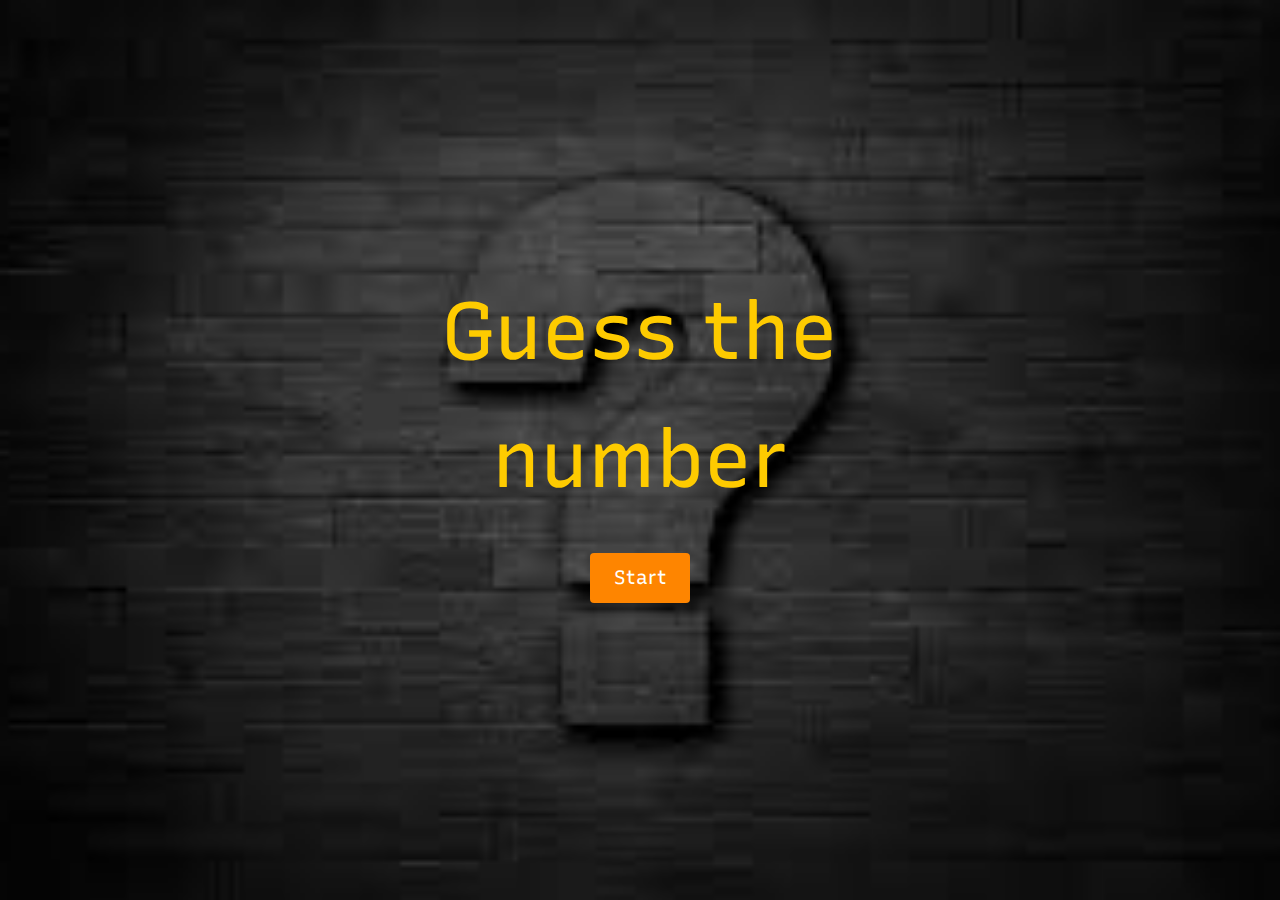
<file: index.html>
<!DOCTYPE html>
<html lang="en">
<head>
    <meta charset="UTF-8">
    <meta name="viewport" content="width=device-width, initial-scale=1.0">
    <title>Guess It!</title>
    <link rel="stylesheet" href="style.css">
</head>
<body>

	<div class="container">
		<div class="logo">Guess the number</div>
		<div class="button" id="start">Start</div>
	</div>
	<script type="text/javascript" src="./app.js"></script>
</body>
</html>
</file>
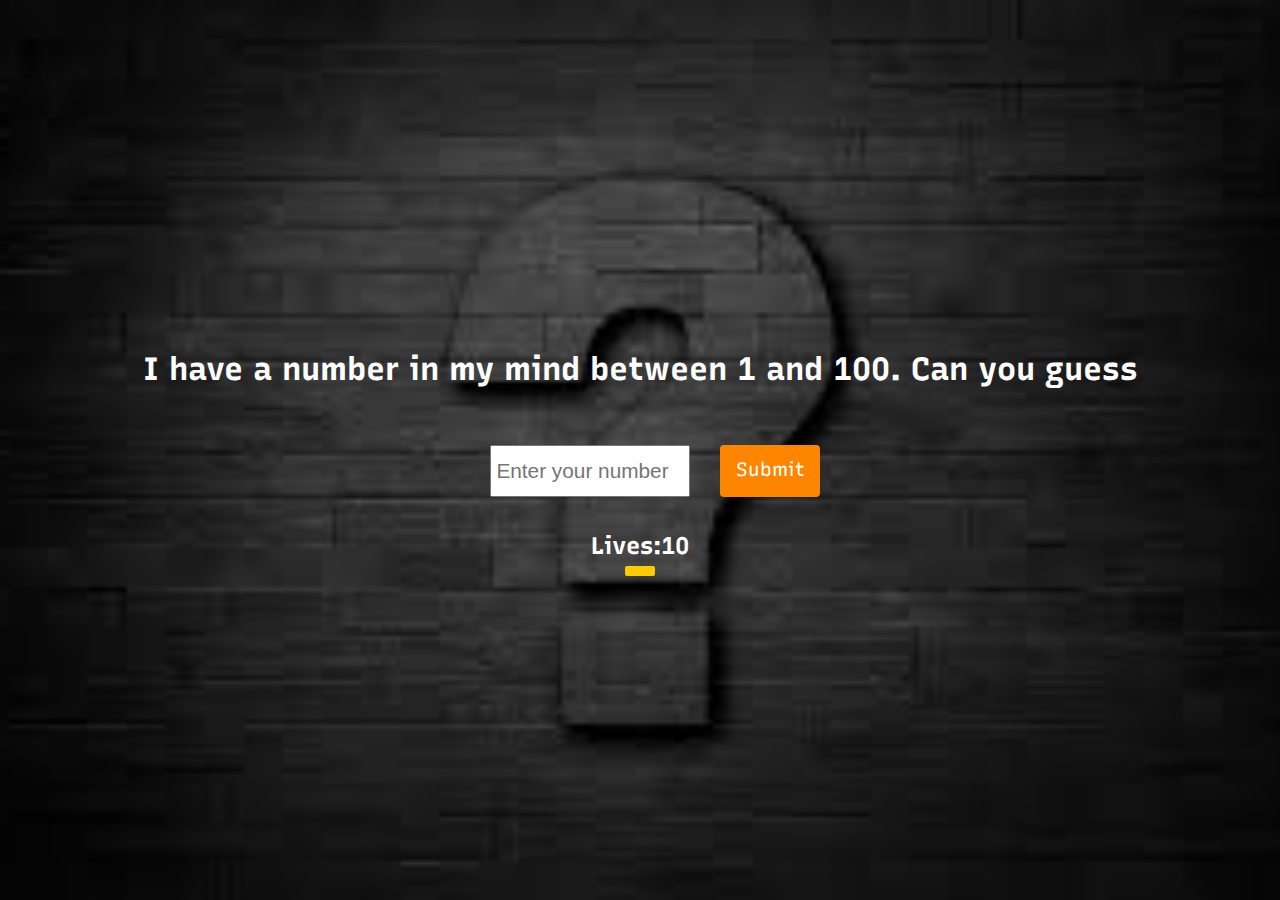
<file: game.html>
<!DOCTYPE html>
<html lang="en">
<head>
    <meta charset="UTF-8">
    <meta name="viewport" content="width=device-width, initial-scale=1.0">
    <title>Game</title>
    <link rel="stylesheet" href="style.css">
</head>
<body>
	<div class="container">
		<h1>
			I have a number in my mind between 1 and 100. Can you guess
		</h1>
		<div id="input-container">
			<input type="number" name="number" placeholder="Enter your number" id="number-input" min="1" max="100">
			<div class="button" id="submit">Submit</div>
		</div>
		<h2 id="lives-text">Lives:<span id="lives">10</span></h2>
		<div id="message"></div>
	</div>
	<script type="text/javascript" src="./game.js"></script>
</body>
</html>
</file>
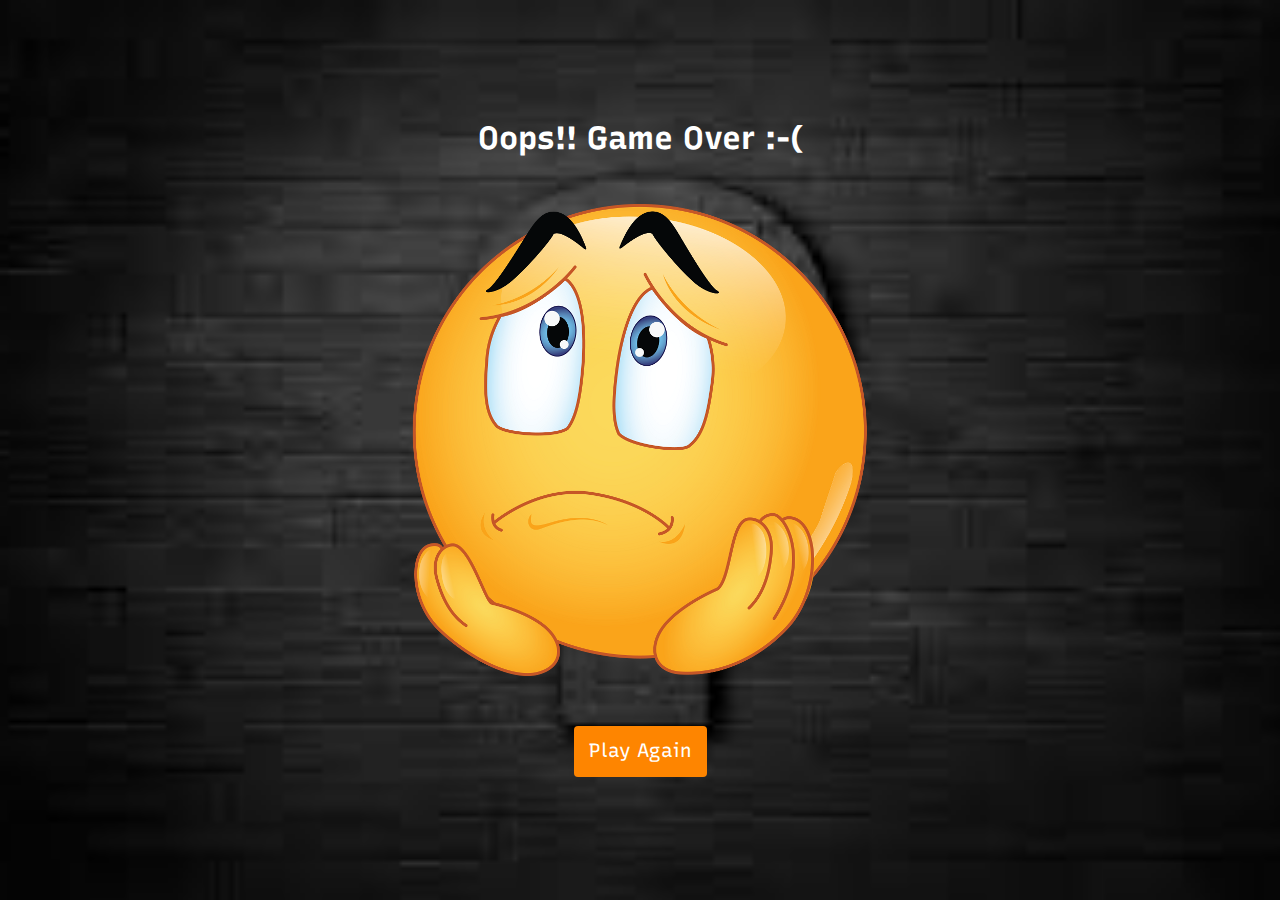
<file: lose.html>
<!DOCTYPE html>
<html lang="en">
<head>
    <meta charset="UTF-8">
    <meta name="viewport" content="width=device-width, initial-scale=1.0">
    <title>Uh oh! Try Again!!</title>
    <link rel="stylesheet" href="style.css">
</head>
<body>
	<div class="container">
		<h1>Oops!! Game Over :-(</h1>
		<img src="./assets/loss.png" alt="Lose img">
		<div class="button" id="reset">Play Again</div>
	</div>
	<script type="text/javascript" src="./reset.js"></script>
</body>
</html>
</file>
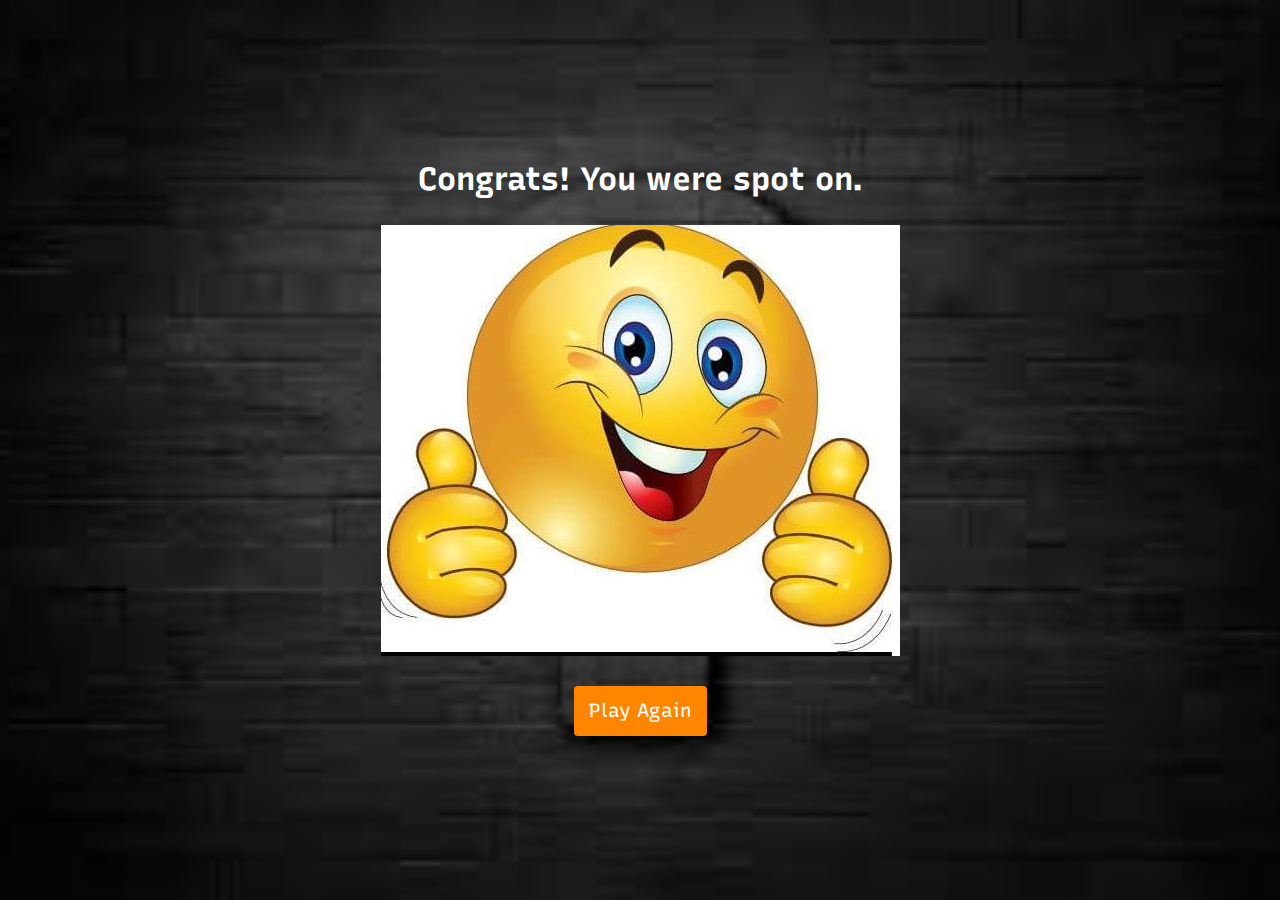
<file: win.html>
<!DOCTYPE html>
<html lang="en">
<head>
    <meta charset="UTF-8">
    <meta name="viewport" content="width=device-width, initial-scale=1.0">
    <title>Congrats!!</title>
    <link rel="stylesheet" href="style.css">
</head>
<body>
	<div class="container">
		<h1>Congrats! You were spot on.</h1>
		<img src="./assets/cong.jpg" alt="Congrats">
		<div class="button" id="reset">Play Again</div>
	</div>
	<script type="text/javascript" src="./reset.js"></script>
</body>
</html>
</file>
<file: style.css>
@import url('https://fonts.googleapis.com/css2?family=Recursive:wght@600&display=swap');


*{
	margin: 0;
	padding: 0;
	box-sizing: border-box;
}
.container{
	background-image: url("./assets/bg.jpg");
	background-position: center;
	background-size: cover;
	font-family: 'Recursive', sans-serif;
	background-color: 7754f8;
	display: flex;
	flex-direction: column;
	align-items: center;
	justify-content: center;
	width: 100vw;
	height: 100vh;
	line-height: 1.6;
	padding: 0 20px;
}
.logo{
	font-size: 5em;
	color: #fecb00;
	width: 400px;
	text-align: center;
}	
.button{
	background-color: #fe8500;
	margin: 30px 0;
	border-radius: 4px;
	padding: 10px 15px;
	min-width: 100px;
	text-align: center;
	font-size: 1.2em;
	color: white;
	cursor: pointer;
}
#input-container{
	display: flex;
	flex-wrap;
	justify-content: center; 
}
h1{
	color: white;
	text-align: center;
	margin: 20px;
}
input{
	width: 200px;
	margin: 30px;
	height: 2.5em;
	text-align: center;
	font-size: 1.3em;
}
#lives-text{
	color: white;
}
#message{
	font-size: 1.5em;
	background-color: #fecb00;
	padding: 5px 15px;
	border-radius: 2px;
	text-align: center;
	
}
</file>
